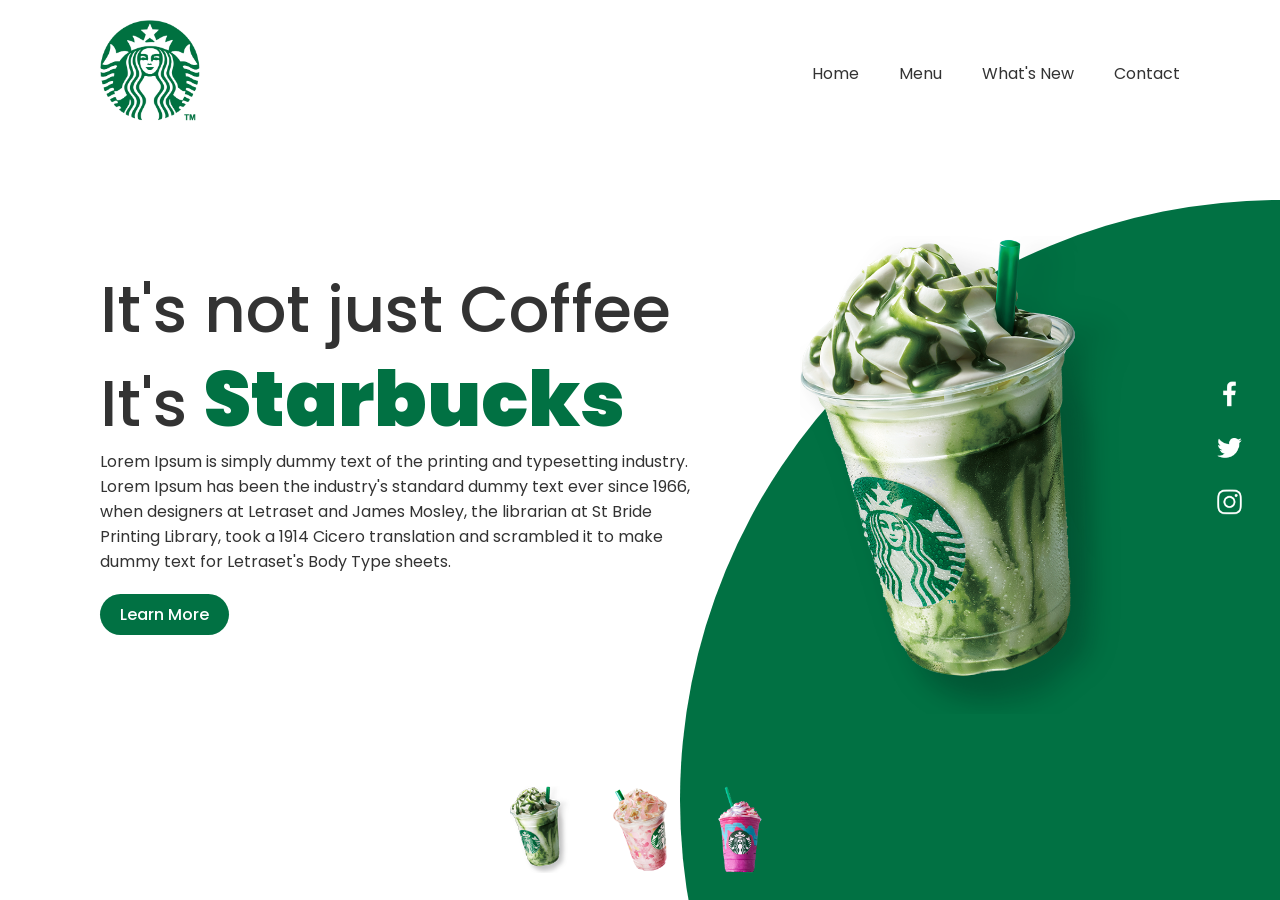
<file: Starbuck/home.html>
<!DOCTYPE html>
<html lang="en">
    <head>
        <meta charset="UTF-8">
        <title>Starbucks website landing page</title>
        <link rel="stylesheet" href="style.css">
    </head>

    <body>
        <section>
            <div class="circle"></div>
            <header>
                <a href="#"><img src="logo.png" class="logo"></a>
                <ul>
                    <li><a href="#">Home</a></li>
                    <li><a href="#">Menu</a></li>
                    <li><a href="#">What's New</a></li>
                    <li><a href="#">Contact</a></li>
                </ul>
            </header>
            <div class="content">
                <div class="textBox">
                    <h1>It's not just Coffee <br>It's <span>Starbucks</span></h1>
                    <p>Lorem Ipsum is simply dummy text of the printing and typesetting industry. Lorem Ipsum has been the industry's standard dummy text ever since 1966, when designers at Letraset and James Mosley, the librarian at St Bride Printing Library, took a 1914 Cicero translation and scrambled it to make dummy text for Letraset's Body Type sheets.</p>
                    <a href="#">Learn More</a>
                </div>
                <div class="imgBox">
                    <img src="slider1.png" class="starbucks">
                </div>
            </div>
            <ul class="thumb">
                <li><img src="thumb1.png" onclick="imgSlider('slider1.png'); changeCircleColor('#017143')"></li>
                <li><img src="thumb2.png" onclick="imgSlider('slider2.png'); changeCircleColor('#eb7495')"></li>
                <li><img src="thumb3.png" onclick="imgSlider('slider3.png'); changeCircleColor('#d752b1')"></li>
            </ul>
            <ul class="sci">
                <li><a href="#"><img src="facebook.png"></a></li>
                <li><a href="#"><img src="twitter.png"></a></li>
                <li><a href="#"><img src="instagram.png"></a></li>
            </ul>
        </section>
        <script type="text/javascript">
            function imgSlider(anything){
                document.querySelector('.starbucks').src=anything;
            }
            function changeCircleColor(color){
                const circle = document.querySelector('.circle');
                circle.style.background = color;
            }

        </script>
    </body>

</html>
</file>
<file: Starbuck/style.css>
@import url('https://fonts.googleapis.com/css2?family=Poppins:ital,wght@0,100;0,200;0,300;0,400;0,500;0,600;0,700;0,800;0,900;1,100;1,200;1,300;1,400;1,500;1,600;1,700;1,800;1,900&display=swap');

*{
    margin: 0;
    padding: 0;
    box-sizing: border-box;
    font-family: "Poppins", sans-serif;
}

section{
    position: relative;
    width: 100%;
    min-height: 100vh;
    padding: 100px;
    display: flex;
    justify-content: space-between;
    align-items: center;
    background: #ffffff;
}
header{
    position: absolute;
    top: 0;
    left: 0;
    width: 100%;
    padding: 20px 100px;
    display: flex;
    justify-content: space-between;
    align-items: center;
}
header .logo{
    position: relative;
    max-width: 100px;
}

header ul{
    position: relative;
    display: flex;
}

header ul li{
    list-style: none;
}

header ul li a{
    display: inline-block;
    color: #333333;
    font-weight: 400;
    margin-left: 40px;
    text-decoration: none;
    
}

.content{
    position: relative;
    width: 100%;
    display: flex;
    justify-content: space-between;
    align-items: center;
}

.content .textBox{
    position: relative;
    max-width: 600px;
}
.content .textBox h1{
    color: #333333;
    font-size: 4em;
    line-height: 1.4em;
    font-weight: 500;
}

.content .textBox h1 span{
    color: #017143;
    font-size: 1.2em;
    font-weight: 900;
}
.content .textBox p{
    color: #333333;
}

.content .textBox a{
    display: inline-block;
    margin-top:20px;
    padding: 8px 20px;
    background: #017143;
    color: #ffffff;
    border-radius: 40px;
    font-weight: 500;
    letter-spacing: 1;
    text-decoration: none;
}
.content .imgBox{
    width: 600px;
    display: flex;
    justify-content: flex-end;
    padding-right: 50px;
    margin-top: 50px;
}

.content .imgBox img{
    width: 330px;
}

.thumb{
    position:absolute;
    left: 50%;
    bottom: 20px;
    transform: translateX(-50%);
    display: flex;
}
.thumb li{
    list-style: none;
    display: inline-block;
    margin: 0 20px;
    cursor: pointer;
    transition: 0.5s;
}
.thumb li:hover{
    transform: translateY(-15px);
}
.thumb li img{
    max-width: 60px;
}
.sci{
    position: absolute;
    top: 50%;
    right: 30px;
    transform: translateY(-50%);
    display: flex;
    justify-content: center;
    align-items: center;
    flex-direction: column;
}
.sci li{
    list-style: none;
}
.sci li a{
    display: inline-block;
    margin: 5px 0;
    transform: scale(0.6);
    filter: invert(1);
}
.circle{
    position: absolute;
    top: 0;
    left: 0;
    width: 100%;
    height: 100%;
    background: #017143;
    clip-path: circle(600px at right 800px);
}
</file>
